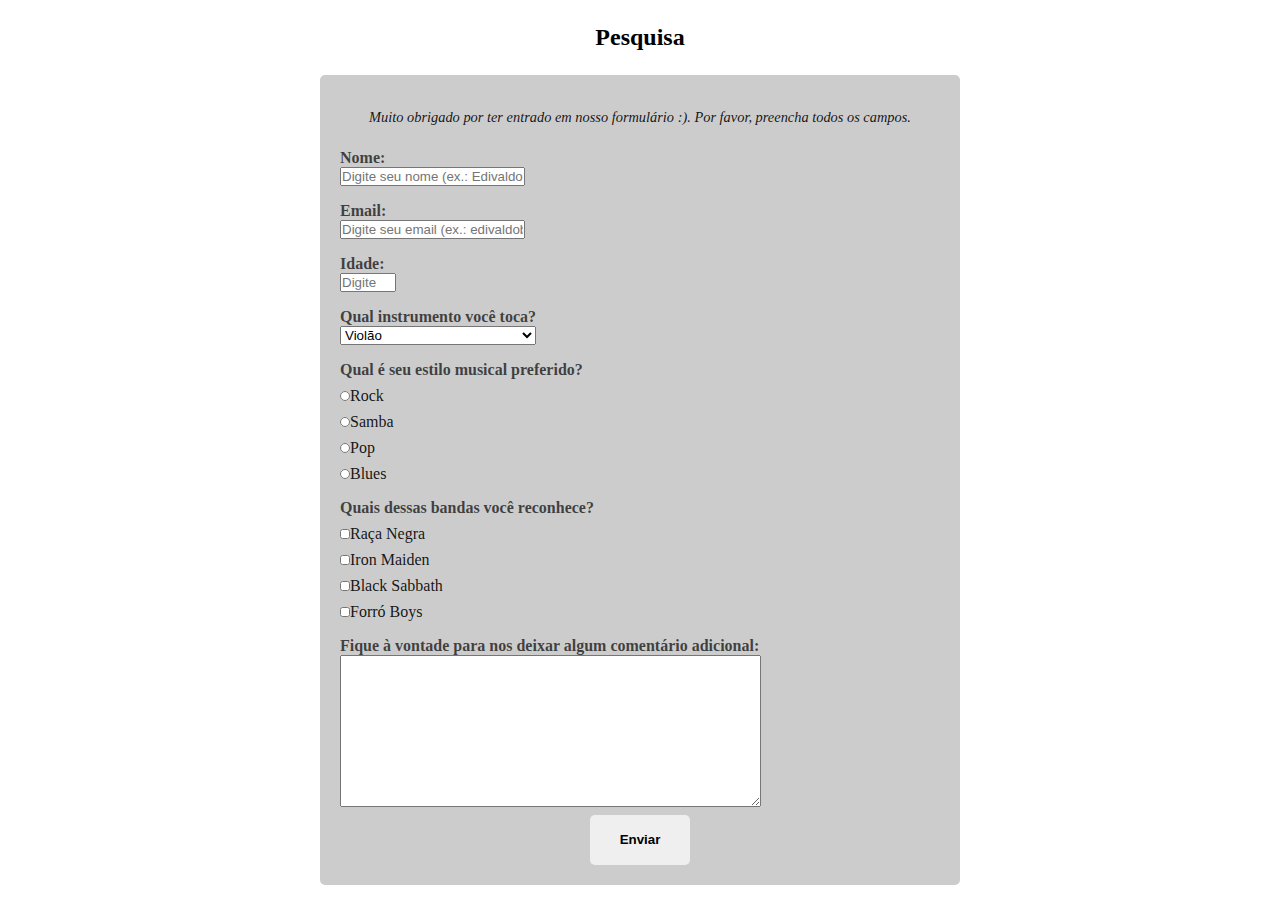
<file: 02 - survey-form/index.html>
<!DOCTYPE html>
<html lang="pt-BR">

<head>
    <meta charset="UTF-8" />
    <meta name="viewport" content="width=device-width, initial-scale=1.0" />
    <meta http-equiv="X-UA-Compatible" content="ie=edge" />
    <link rel="stylesheet" href="css/style.css" />
    <title>Survey Form</title>
</head>

<body>
    <h1 id="title">Pesquisa</h1>
    <main id="main">
        <p id="description">
            Muito obrigado por ter entrado em nosso formulário :). Por favor,
            preencha todos os campos.
        </p>

        <form id="survey-form">

            <div class="form-group">
                <label for="name" id="name-label" class="question-title-label">Nome:</label>
                <input type="text" name="name" id="name" required placeholder="Digite seu nome (ex.: Edivaldo Braga)" />
            </div>

            <div class="form-group">
                <label for="email" id="email-label" class="question-title-label">Email:</label>
                <input type="email" name="email" id="email" required
                    placeholder="Digite seu email (ex.: edivaldobraga67@dominio.com.br)" />
            </div>

            <div class="form-group">
                <label for="number" id="number-label" class="question-title-label">Idade:</label>
                <input type="number" name="number" id="number" min="18" max="80" required
                    placeholder="Digite sua idade (ex.: 21)" />
            </div>

            <div class="form-group">
                <label class="question-title-label">Qual instrumento você toca?</label>
                <select name="" id="dropdown">
                    <option value="1">Violão</option>
                    <option value="2">Guitarra</option>
                    <option value="3">Baixo</option>
                    <option value="4">Bateria</option>
                    <option value="4">Teclado</option>
                    <option value="4">Não toco</option>
                </select>
            </div>

            <div class="form-group">
                <label class="question-title-label">Qual é seu estilo musical preferido?</label>

                <div class="opcao">
                    <input type="radio" name="radio-group" id="rd01" value="1" />
                    <label for="rd01">Rock</label>
                </div>

                <div class="opcao">
                    <input type="radio" name="radio-group" id="rd02" value="2" />
                    <label for="rd02">Samba</label>
                </div>

                <div class="opcao">
                    <input type="radio" name="radio-group" id="rd03" value="3" />
                    <label for="rd03">Pop</label>
                </div>

                <div class="opcao">
                    <input type="radio" name="radio-group" id="rd04" value="4" />
                    <label for="rd04">Blues</label>
                </div>
            </div>

            <div class="form-group">
                <label class="question-title-label">Quais dessas bandas você reconhece?</label>

                <div class="opcao">
                    <input type="checkbox" name="check-group" id="chk01" value="1" />
                    <label for="chk01">Raça Negra</label>
                </div>

                <div class="opcao">
                    <input type="checkbox" name="check-group" id="chk02" value="2" />
                    <label for="chk02">Iron Maiden</label>
                </div>
                
                <div class="opcao">
                    <input type="checkbox" name="check-group" id="chk03" value="3" />
                    <label for="chk03">Black Sabbath</label>
                </div>

                <div class="opcao">
                    <input type="checkbox" name="check-group" id="chk04" value="4" />
                    <label for="chk04">Forró Boys</label>
                </div>
            </div>

            <div class="form-group">
                <label class="question-title-label">Fique à vontade para nos deixar algum comentário adicional:</label>
                <textarea name="" id="" cols="30" rows="10"></textarea>
            </div>

            <button type="submit" id="submit"><strong>Enviar</strong></button>
        </form>
    </main>

    <script src="https://cdn.freecodecamp.org/testable-projects-fcc/v1/bundle.js"></script>
</body>

</html>
</file>
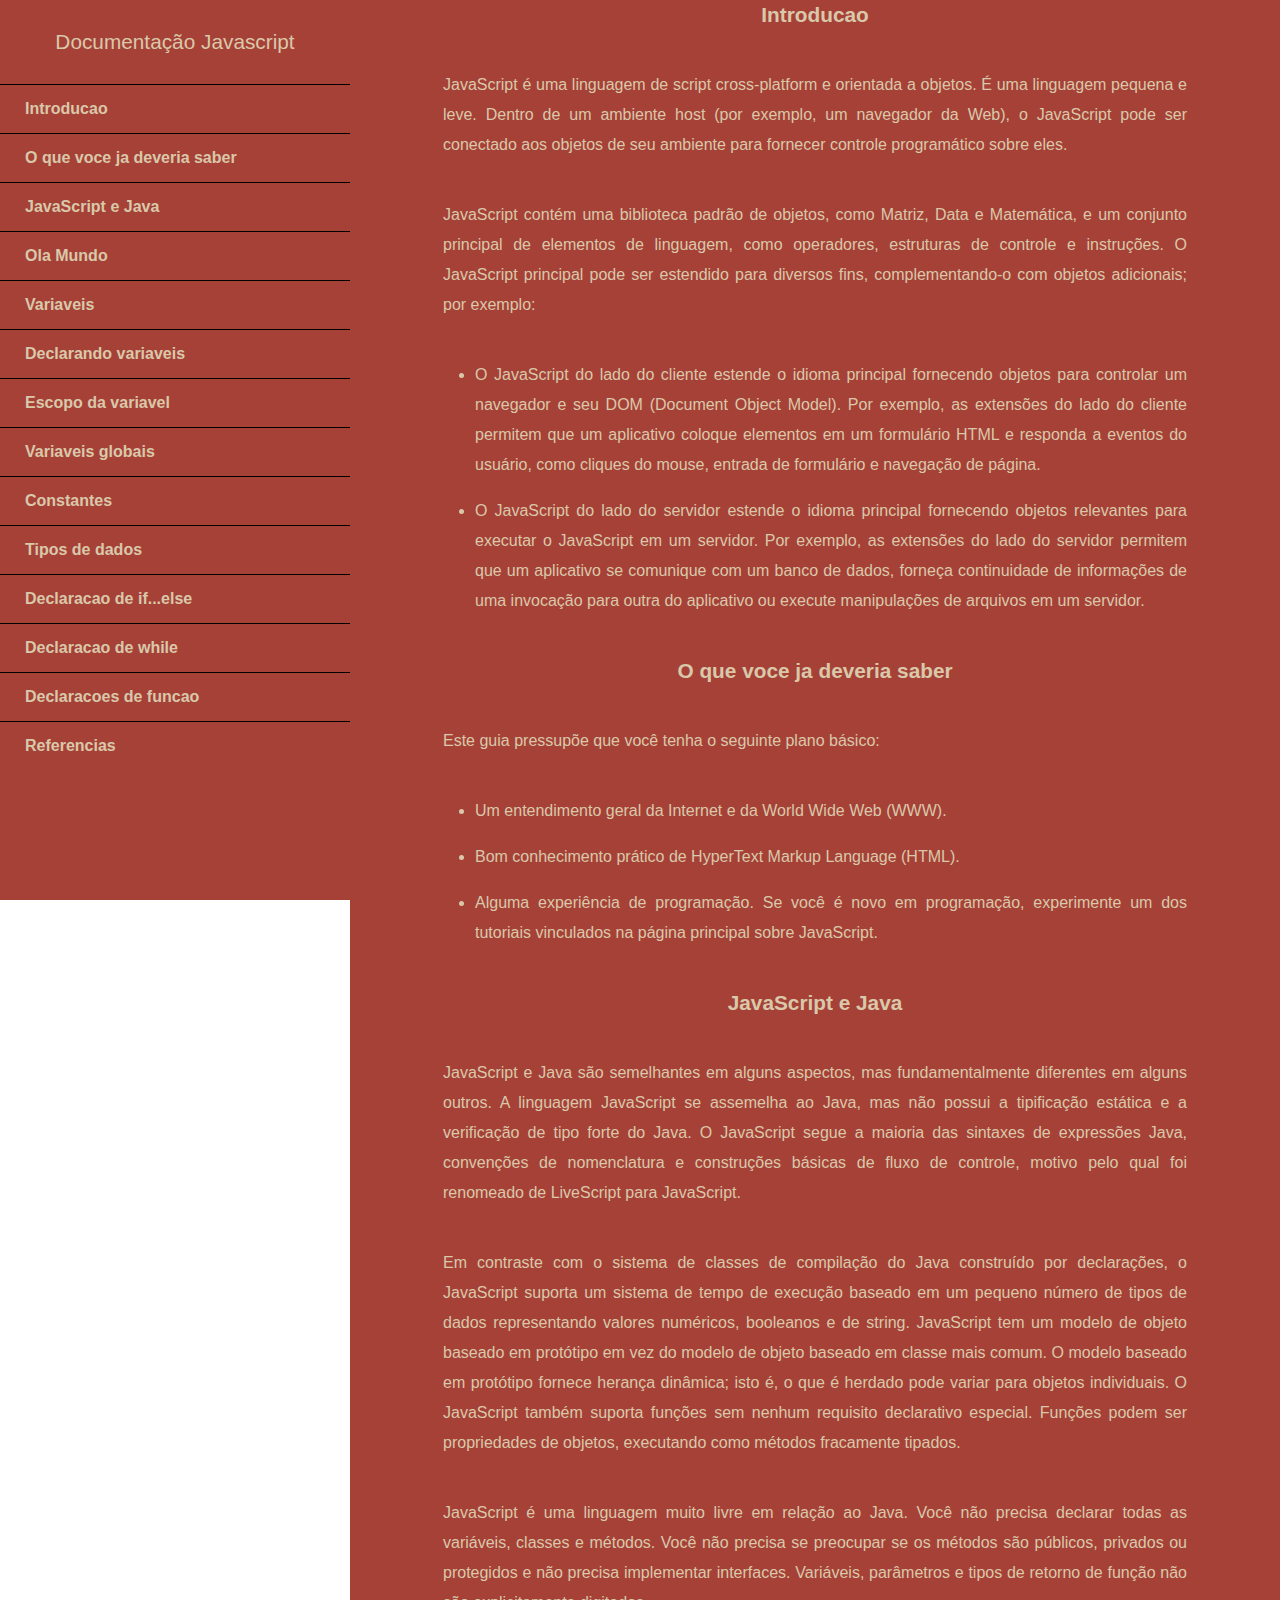
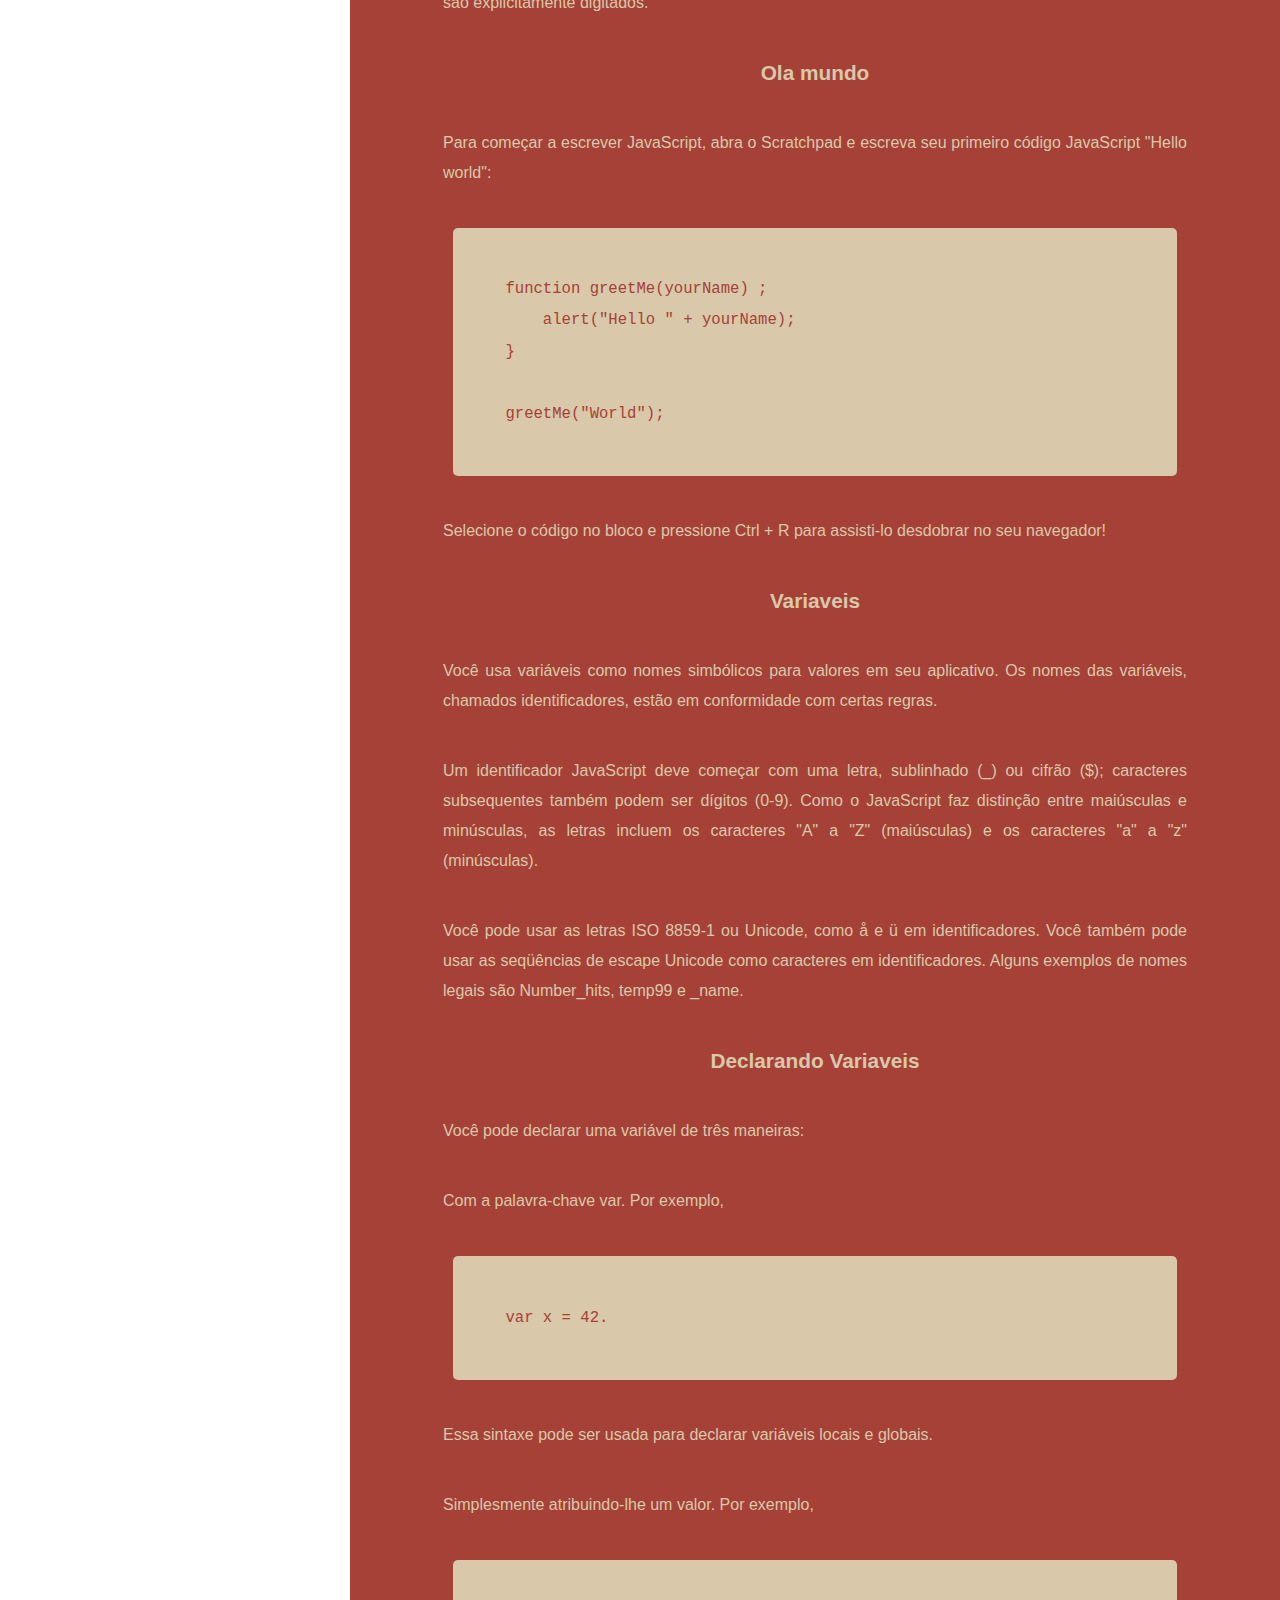
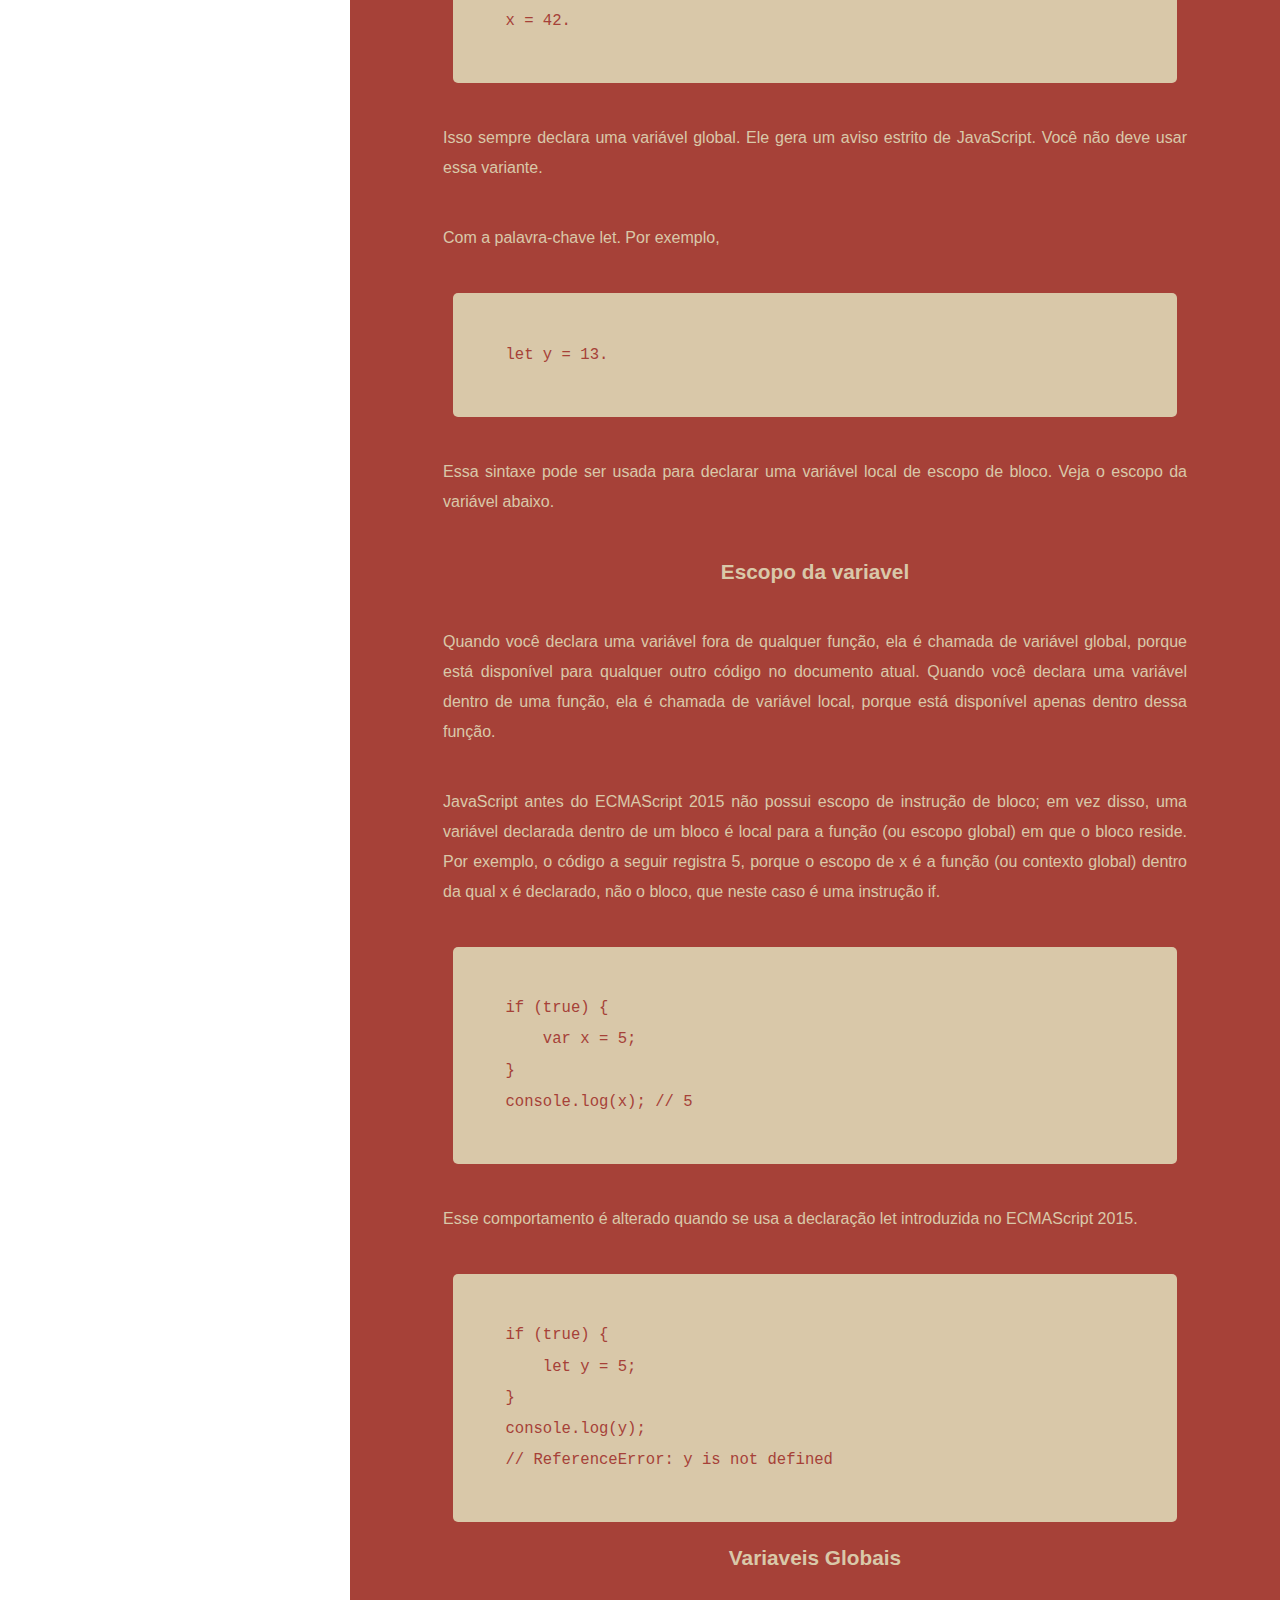
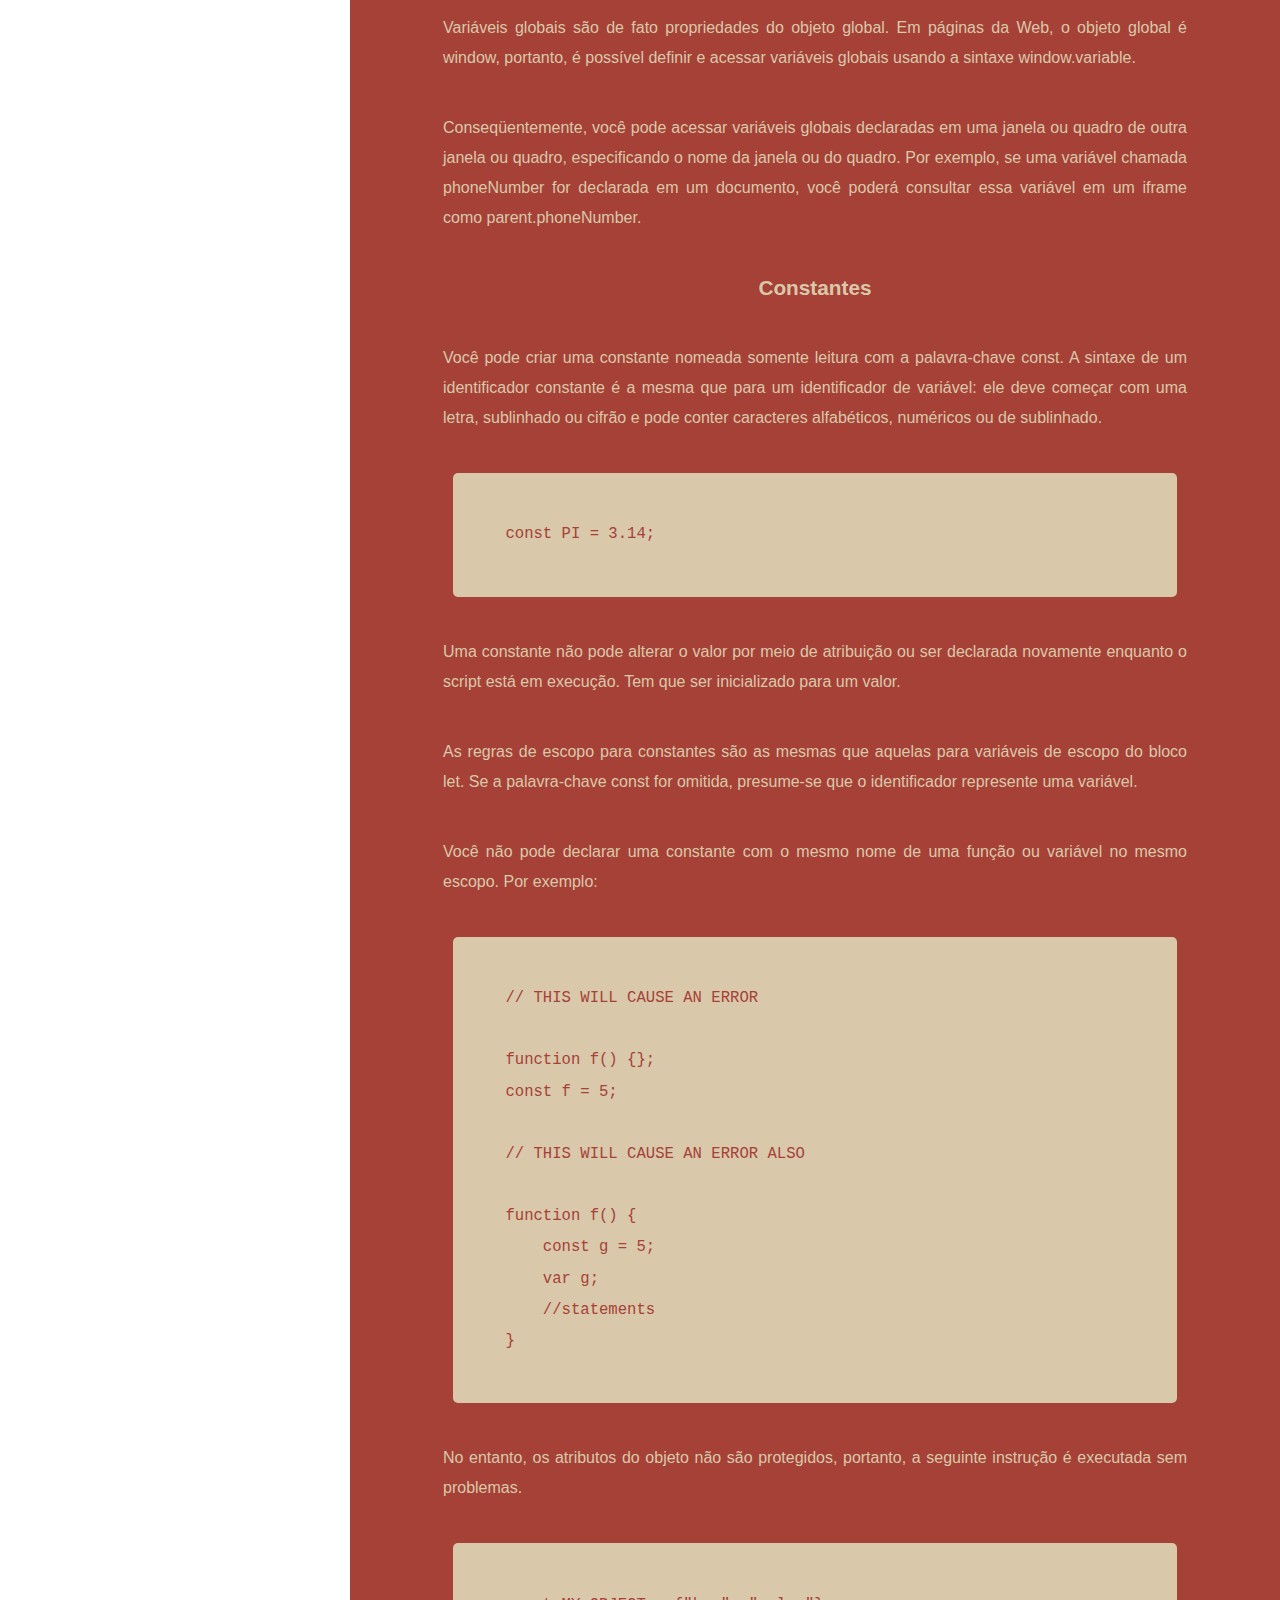
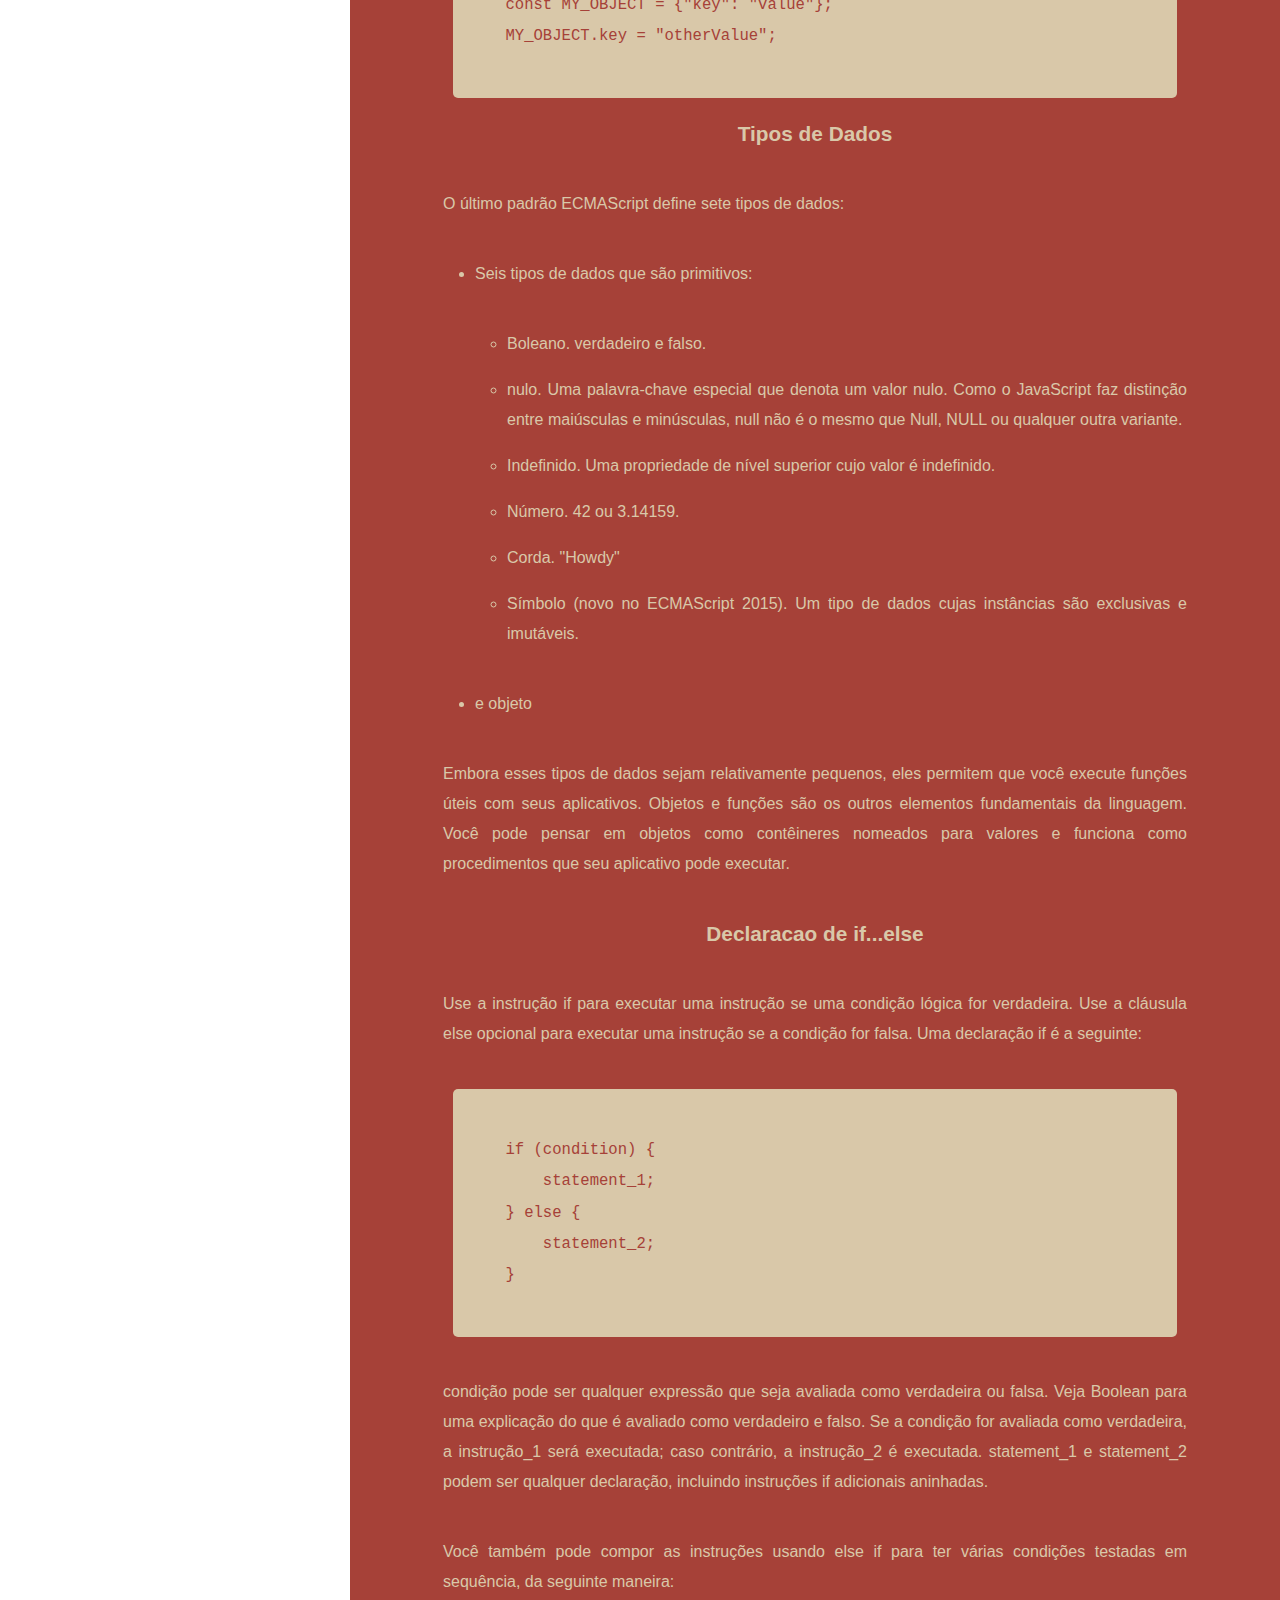
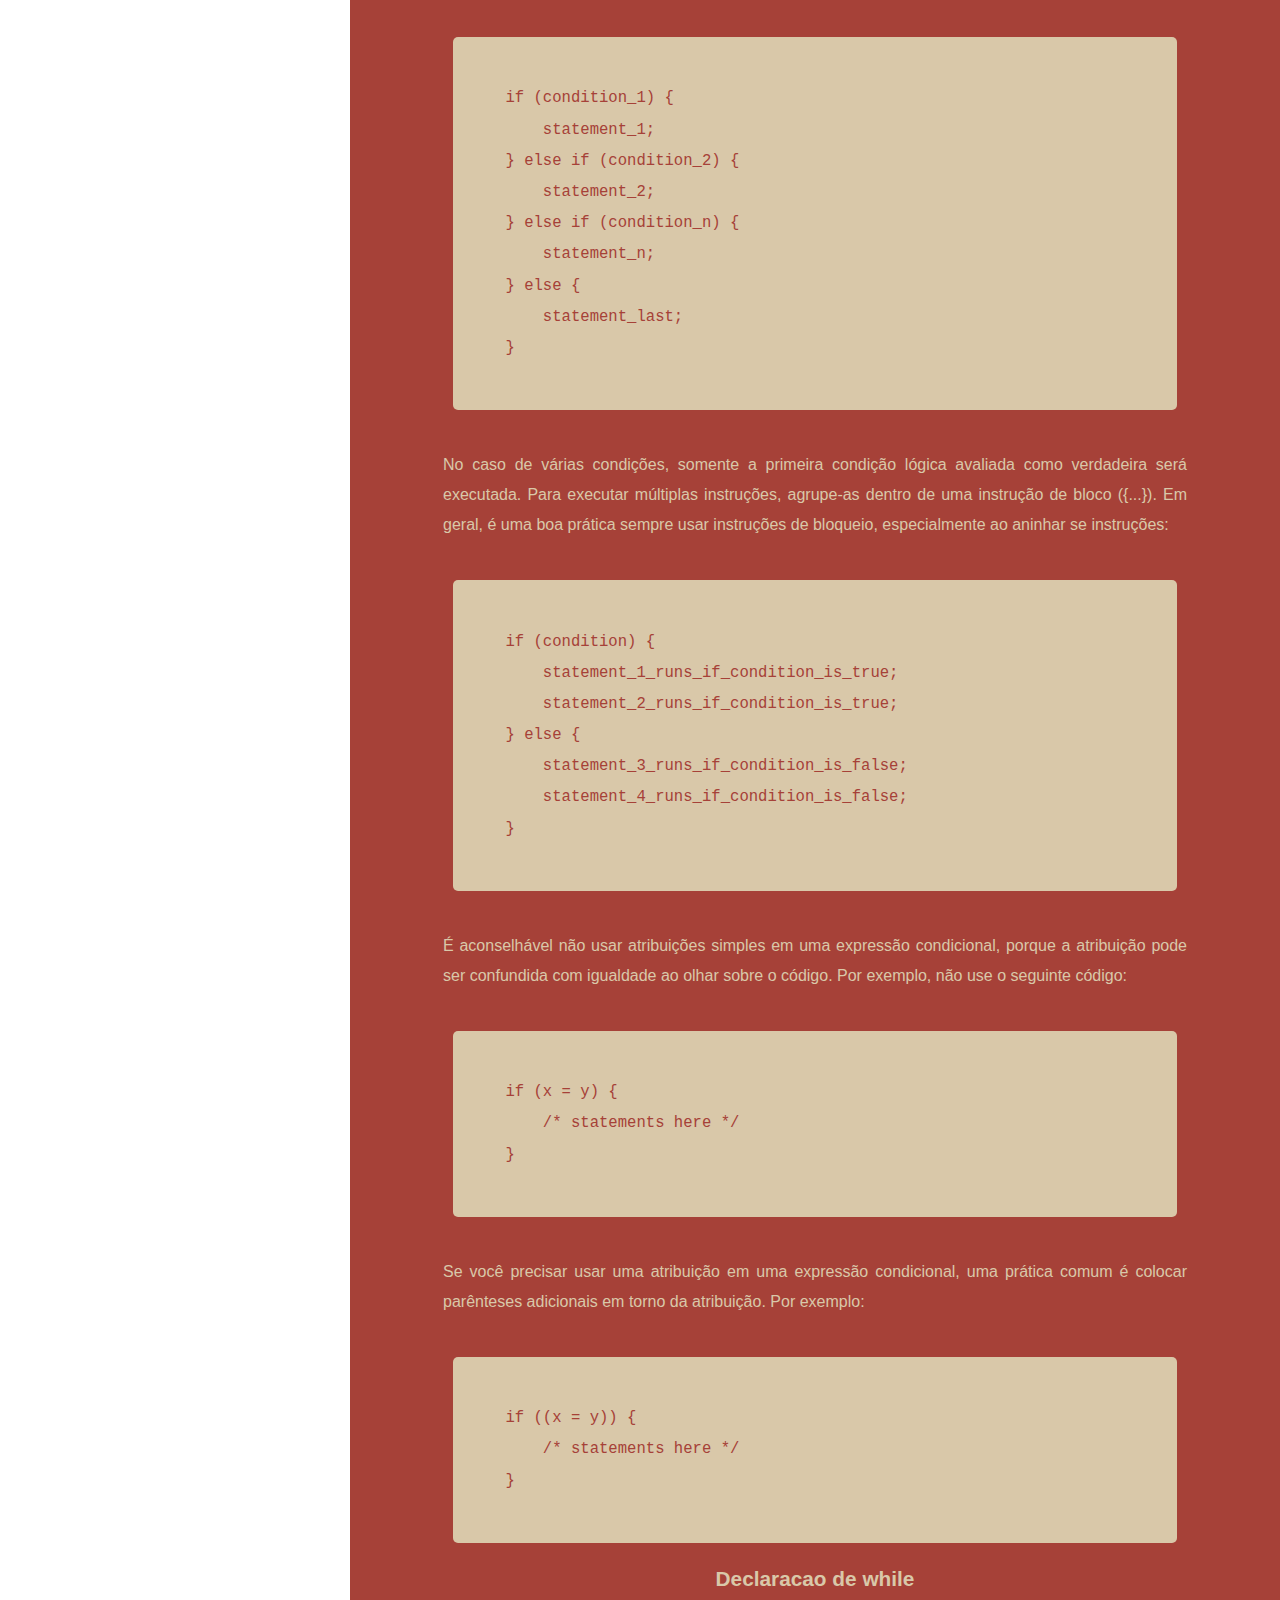
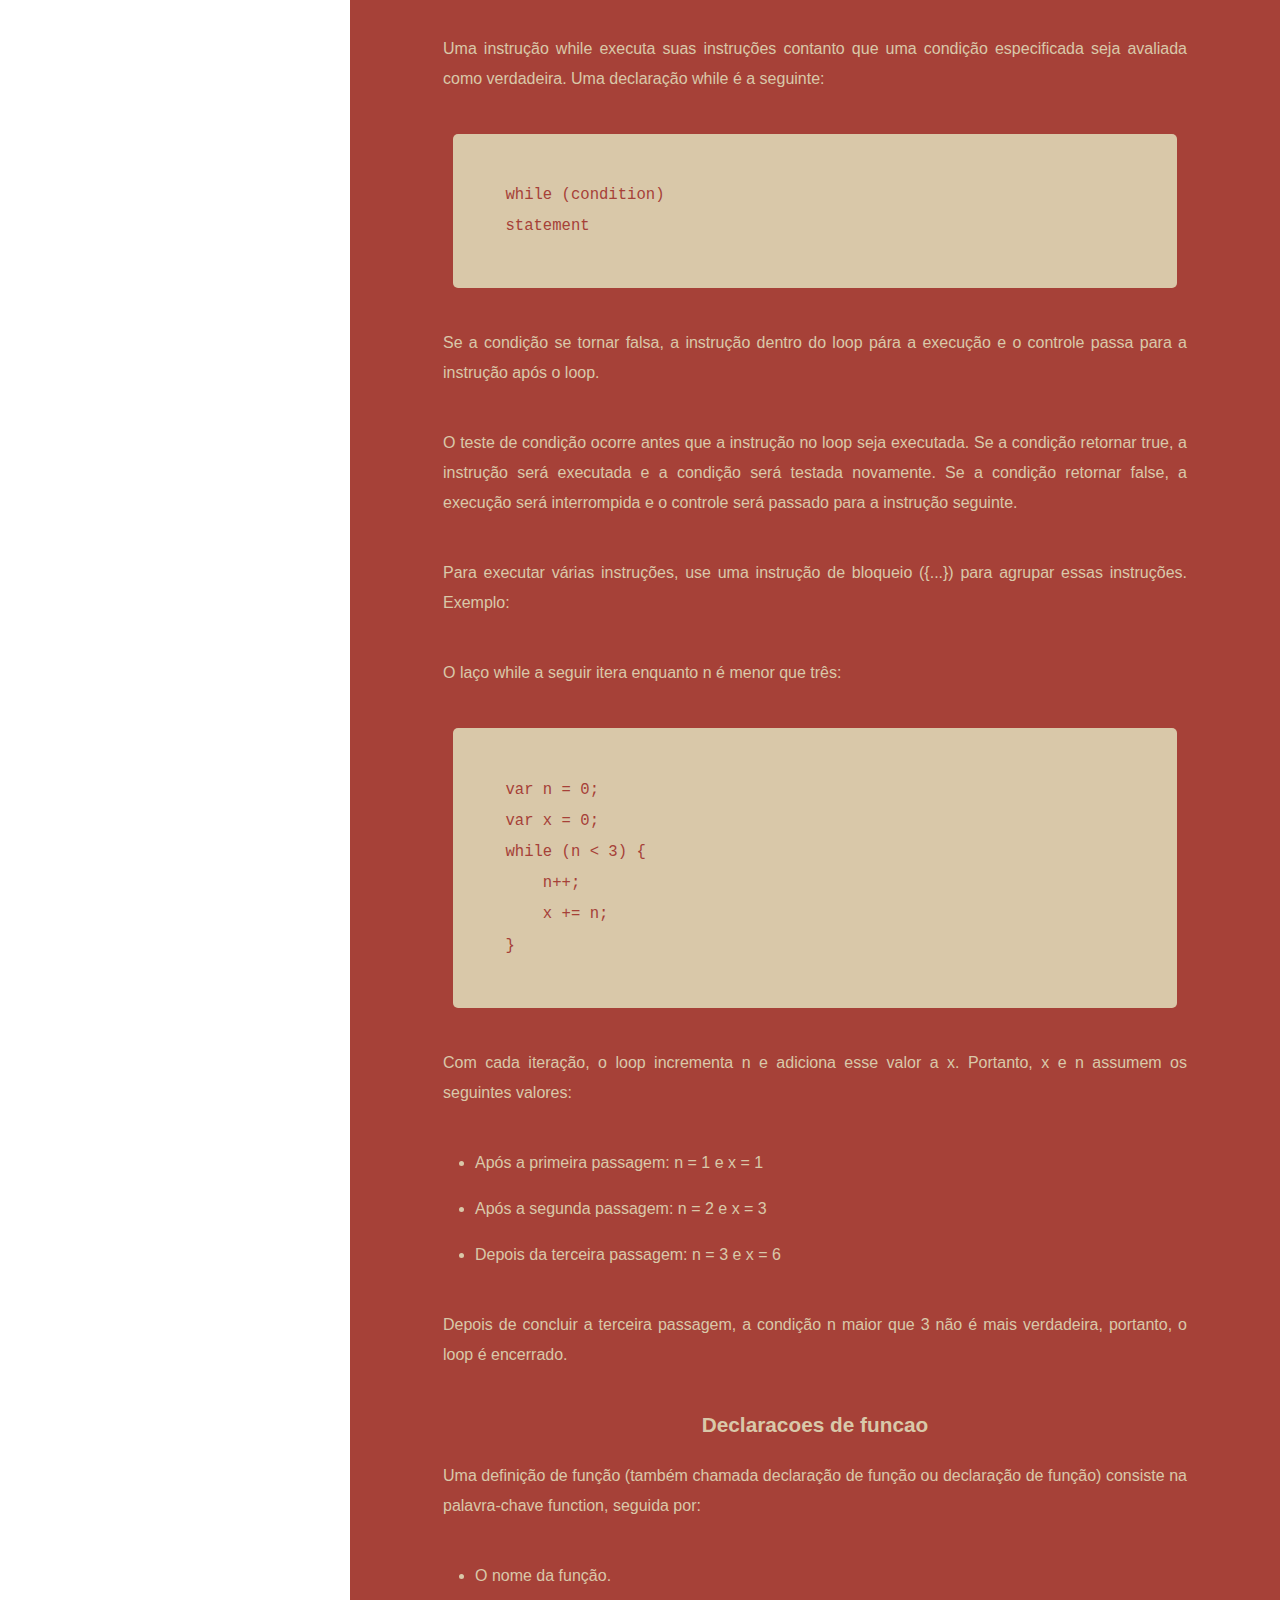
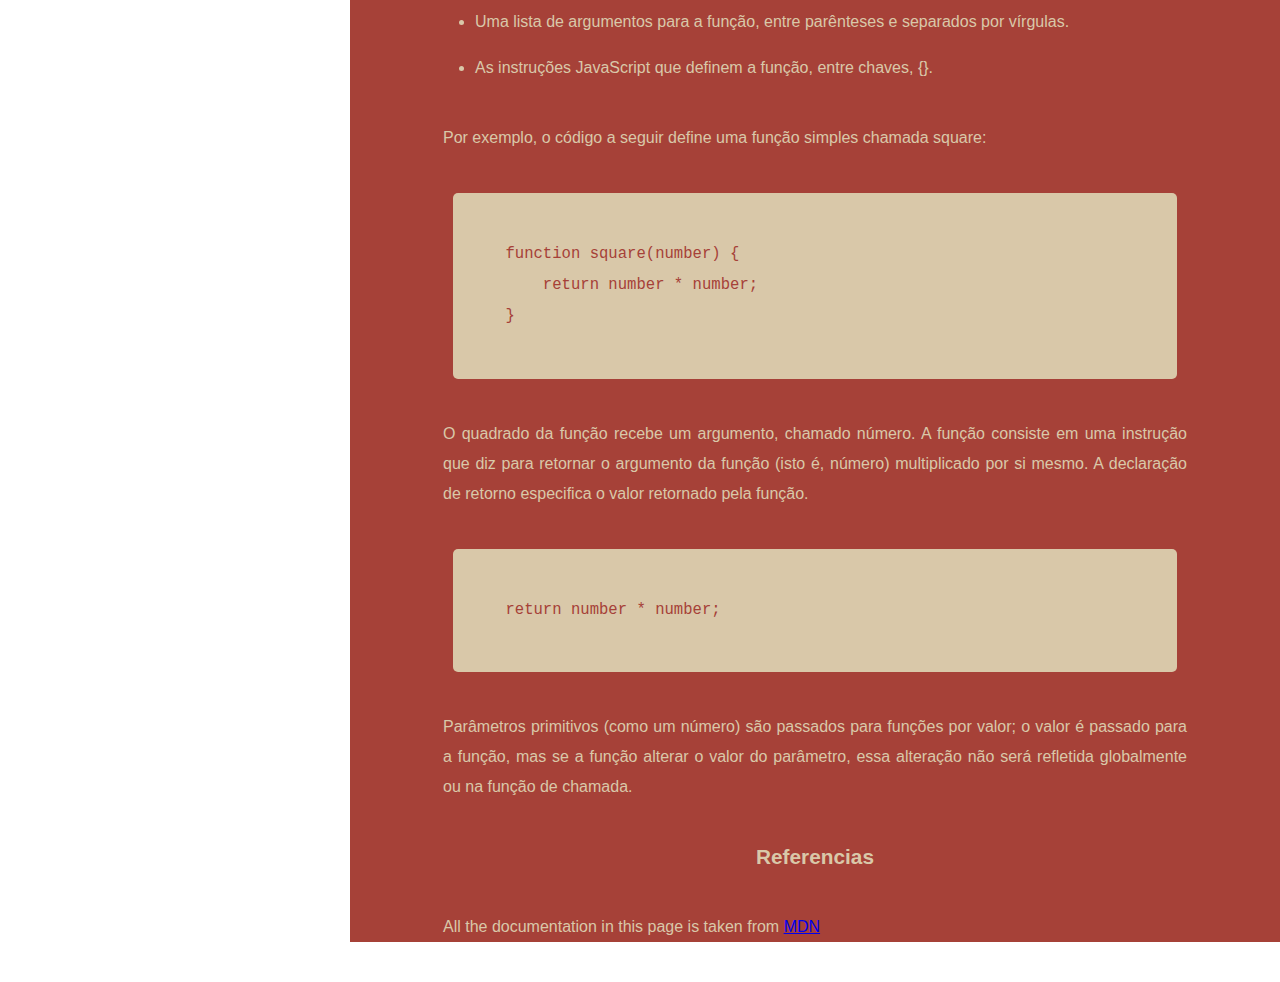
<file: 04 - technical-documentation-page/index.html>
<!DOCTYPE html>
<html lang="pt-BR">

<head>
    <meta charset="UTF-8">
    <meta name="viewport" content="width=device-width, initial-scale=1.0">
    <meta http-equiv="X-UA-Compatible" content="ie=edge">
    <link rel="stylesheet" href="css/style.css">
    <title>Technical Documentation Page</title>
</head>

<body>
    <nav id="navbar">
        <header>Documentação Javascript</header>
        <ul>

            <li>
                <a href="#introducao" class="nav-link">
                    Introducao
                </a>
            </li>
            <li>
                <a href="#o_que_voce_ja_deveria_saber" class="nav-link">
                    O que voce ja deveria saber
                </a>
            </li>
            <li>
                <a href="#javascript_e_java" class="nav-link">
                    JavaScript e Java
                </a>
            </li>
            <li>
                <a href="#ola_mundo" class="nav-link">
                    Ola Mundo
                </a>
            </li>
            <li>
                <a href="#variaveis" class="nav-link">
                    Variaveis
                </a>
            </li>
            <li>
                <a href="#declarando_variaveis" class="nav-link">
                    Declarando variaveis
                </a>
            </li>
            <li>
                <a href="#escopo_da_variavel" class="nav-link">
                    Escopo da variavel
                </a>
            </li>
            <li>
                <a href="#variaveis_globais" class="nav-link">
                    Variaveis globais
                </a>
            </li>
            <li>
                <a href="#constantes" class="nav-link">
                    Constantes
                </a>
            </li>
            <li>
                <a href="#tipos_de_dados" class="nav-link">
                    Tipos de dados
                </a>
            </li>
            <li>
                <a href="#declaracao_de_if...else" class="nav-link">
                    Declaracao de if...else
                </a>
            </li>
            <li>
                <a href="#declaracao_de_while" class="nav-link">
                    Declaracao de while
                </a>
            </li>
            <li>
                <a href="#declaracoes_de_funcao" class="nav-link">
                    Declaracoes de funcao
                </a>
            </li>
            <li>
                <a href="#referencias" class="nav-link">
                    Referencias
                </a>
            </li>
        </ul>
    </nav>

    <main id="main-doc">
        <section class="main-section" id="introducao">
            <header>Introducao</header>
            <article>
                <p>
                    JavaScript é uma linguagem de script cross-platform e orientada a objetos. É uma linguagem pequena e
                    leve. Dentro de um ambiente host (por exemplo, um navegador da Web), o JavaScript pode ser conectado
                    aos objetos de seu ambiente para fornecer controle programático sobre eles.
                </p>
                <p>
                    JavaScript contém uma biblioteca padrão de objetos, como Matriz, Data e Matemática, e um conjunto
                    principal de elementos de linguagem, como operadores, estruturas de controle e instruções. O
                    JavaScript principal pode ser estendido para diversos fins, complementando-o com objetos adicionais;
                    por exemplo:
                </p>
                <ul>
                    <li>
                        O JavaScript do lado do cliente estende o idioma principal fornecendo objetos para controlar um
                        navegador e seu DOM (Document Object Model). Por exemplo, as extensões do lado do cliente
                        permitem
                        que um aplicativo coloque elementos em um formulário HTML e responda a eventos do usuário, como
                        cliques do mouse, entrada de formulário e navegação de página.
                    </li>
                    <li>
                        O JavaScript do lado do servidor estende o idioma principal fornecendo objetos relevantes para
                        executar o JavaScript em um servidor. Por exemplo, as extensões do lado do servidor permitem que
                        um
                        aplicativo se comunique com um banco de dados, forneça continuidade de informações de uma
                        invocação
                        para outra do aplicativo ou execute manipulações de arquivos em um servidor.
                    </li>
                </ul>
            </article>
        </section>
        <section class="main-section" id="o_que_voce_ja_deveria_saber">
            <header>O que voce ja deveria saber</header>
            <article>
                <p>
                    Este guia pressupõe que você tenha o seguinte plano básico:
                </p>
                <ul>
                    <li>
                        Um entendimento geral da Internet e da World Wide Web (WWW).
                    </li>
                    <li>
                        Bom conhecimento prático de HyperText Markup Language (HTML).
                    </li>
                    <li>
                        Alguma experiência de programação. Se você é novo em programação, experimente um dos tutoriais
                        vinculados na página principal sobre JavaScript.
                    </li>
                </ul>
            </article>
        </section>
        <section class="main-section" id="javascript_e_java">
            <header>JavaScript e Java</header>
            <article>
                <p>
                    JavaScript e Java são semelhantes em alguns aspectos, mas fundamentalmente diferentes em alguns
                    outros. A linguagem JavaScript se assemelha ao Java, mas não possui a tipificação estática e a
                    verificação de tipo forte do Java. O JavaScript segue a maioria das sintaxes de expressões Java,
                    convenções de nomenclatura e construções básicas de fluxo de controle, motivo pelo qual foi
                    renomeado de LiveScript para JavaScript.
                </p>
                <p>
                    Em contraste com o sistema de classes de compilação do Java construído por declarações, o JavaScript
                    suporta um sistema de tempo de execução baseado em um pequeno número de tipos de dados representando
                    valores numéricos, booleanos e de string. JavaScript tem um modelo de objeto baseado em protótipo em
                    vez do modelo de objeto baseado em classe mais comum. O modelo baseado em protótipo fornece herança
                    dinâmica; isto é, o que é herdado pode variar para objetos individuais. O JavaScript também suporta
                    funções sem nenhum requisito declarativo especial. Funções podem ser propriedades de objetos,
                    executando como métodos fracamente tipados.
                </p>
                <p>
                    JavaScript é uma linguagem muito livre em relação ao Java. Você não precisa declarar todas as
                    variáveis, classes e métodos. Você não precisa se preocupar se os métodos são públicos, privados ou
                    protegidos e não precisa implementar interfaces. Variáveis, parâmetros e tipos de retorno de função
                    não são explicitamente digitados.
                </p>
            </article>
        </section>
        <section class="main-section" id="ola_mundo">
            <header>Ola mundo</header>
            <article>
                <p>
                    Para começar a escrever JavaScript, abra o Scratchpad e escreva seu primeiro código JavaScript
                    "Hello world":
                </p>
                <code>
    function greetMe(yourName) ;
        alert("Hello " + yourName);
    }

    greetMe("World");
                </code>
                <p>
                    Selecione o código no bloco e pressione Ctrl + R para assisti-lo desdobrar no seu navegador!
                </p>
            </article>
        </section>
        <section class="main-section" id="variaveis">
            <header>Variaveis</header>
            <article>
                <p>
                    Você usa variáveis como nomes simbólicos para valores em seu aplicativo. Os nomes das variáveis,
                    chamados identificadores, estão em conformidade com certas regras.
                </p>
                <p>
                    Um identificador JavaScript deve começar com uma letra, sublinhado (_) ou cifrão ($); caracteres
                    subsequentes também podem ser dígitos (0-9). Como o JavaScript faz distinção entre maiúsculas e
                    minúsculas, as letras incluem os caracteres "A" a "Z" (maiúsculas) e os caracteres "a" a "z"
                    (minúsculas).
                </p>
                <p>
                    Você pode usar as letras ISO 8859-1 ou Unicode, como å e ü em identificadores. Você também pode usar
                    as
                    seqüências de escape Unicode como caracteres em identificadores. Alguns exemplos de nomes legais são
                    Number_hits, temp99 e _name.
                </p>
            </article>
        </section>
        <section class="main-section" id="declarando_variaveis">
            <header>Declarando Variaveis</header>
            <article>
                <p>
                    Você pode declarar uma variável de três maneiras:
                </p>
                <p>
                    Com a palavra-chave var. Por exemplo,
                </p>
                <code>
    var x = 42.
                </code>
                <p>
                    Essa sintaxe pode ser usada para declarar variáveis locais e globais.
                </p>
                <p>
                    Simplesmente atribuindo-lhe um valor. Por exemplo,
                </p>
                <code>
    x = 42.
                </code>
                <p>
                    Isso sempre declara uma variável global. Ele gera um aviso estrito de JavaScript. Você não deve usar
                    essa variante.
                </p>
                <p>
                    Com a palavra-chave let. Por exemplo,
                </p>
                <code>
    let y = 13.
                </code>
                <p>
                    Essa sintaxe pode ser usada para declarar uma variável local de escopo de bloco. Veja o escopo da
                    variável abaixo.
                </p>
            </article>
        </section>
        <section class="main-section" id="escopo_da_variavel">
            <header>Escopo da variavel</header>
            <article>
                <p>
                    Quando você declara uma variável fora de qualquer função, ela é chamada de variável global, porque
                    está
                    disponível para qualquer outro código no documento atual. Quando você declara uma variável dentro de
                    uma
                    função, ela é chamada de variável local, porque está disponível apenas dentro dessa função.
                </p>
                <p>
                    JavaScript antes do ECMAScript 2015 não possui escopo de instrução de bloco; em vez disso, uma
                    variável
                    declarada dentro de um bloco é local para a função (ou escopo global) em que o bloco reside. Por
                    exemplo, o código a seguir registra 5, porque o escopo de x é a função (ou contexto global) dentro
                    da
                    qual x é declarado, não o bloco, que neste caso é uma instrução if.
                </p>
                <code>
    if (true) {
        var x = 5;
    }
    console.log(x); // 5
                </code>
                <p>
                    Esse comportamento é alterado quando se usa a declaração let introduzida no ECMAScript 2015.
                </p>
                <code>
    if (true) {
        let y = 5;
    }
    console.log(y);
    // ReferenceError: y is not defined
                </code>
            </article>
        </section>
        <section class="main-section" id="variaveis_globais">
            <header>Variaveis Globais</header>
            <article>
                <p>
                    Variáveis globais são de fato propriedades do objeto global. Em páginas da Web, o objeto global é
                    window, portanto, é possível definir e acessar variáveis globais usando a sintaxe window.variable.
                </p>
                <p>
                    Conseqüentemente, você pode acessar variáveis globais declaradas em uma janela ou quadro de outra
                    janela ou quadro, especificando o nome da janela ou do quadro. Por exemplo, se uma variável chamada
                    phoneNumber for declarada em um documento, você poderá consultar essa variável em um iframe como
                    parent.phoneNumber.
                </p>
            </article>
        </section>
        <section class="main-section" id="constantes">
            <header>Constantes</header>
            <article>
                <p>
                    Você pode criar uma constante nomeada somente leitura com a palavra-chave const. A sintaxe de um
                    identificador constante é a mesma que para um identificador de variável: ele deve começar com uma
                    letra, sublinhado ou cifrão e pode conter caracteres alfabéticos, numéricos ou de sublinhado.
                </p>
                <code>
    const PI = 3.14;
                </code>
                <p>
                    Uma constante não pode alterar o valor por meio de atribuição ou ser declarada novamente enquanto o
                    script está em execução. Tem que ser inicializado para um valor.
                </p>
                <p>
                    As regras de escopo para constantes são as mesmas que aquelas para variáveis de escopo do bloco let.
                    Se a palavra-chave const for omitida, presume-se que o identificador represente uma variável.
                </p>
                <p>
                    Você não pode declarar uma constante com o mesmo nome de uma função ou variável no mesmo escopo. Por
                    exemplo:
                </p>
                <code>
    // THIS WILL CAUSE AN ERROR
    
    function f() {};
    const f = 5;
    
    // THIS WILL CAUSE AN ERROR ALSO
    
    function f() {
        const g = 5;
        var g;
        //statements
    }
                </code>
                <p>
                    No entanto, os atributos do objeto não são protegidos, portanto, a seguinte instrução é executada
                    sem
                    problemas.
                </p>
                <code>
    const MY_OBJECT = {"key": "value"};
    MY_OBJECT.key = "otherValue";
                </code>
            </article>
        </section>
        <section class="main-section" id="tipos_de_dados">
            <header>Tipos de Dados</header>
            <article>
                <p>
                    O último padrão ECMAScript define sete tipos de dados:
                </p>
                <ul>
                    <li>
                        Seis tipos de dados que são primitivos:
                        <ul>
                            <li>
                                Boleano. verdadeiro e falso.
                            </li>
                            <li>
                                nulo. Uma palavra-chave especial que denota um valor nulo. Como o JavaScript faz
                                distinção
                                entre
                                maiúsculas e minúsculas, null não é o mesmo que Null, NULL ou qualquer outra variante.
                            </li>
                            <li>
                                Indefinido. Uma propriedade de nível superior cujo valor é indefinido.
                            </li>
                            <li>
                                Número. 42 ou 3.14159.
                            </li>
                            <li>
                                Corda. "Howdy"
                            </li>
                            <li>
                                Símbolo (novo no ECMAScript 2015). Um tipo de dados cujas instâncias são exclusivas e
                                imutáveis.
                            </li>
                        </ul>
                    </li>
                    <li>e objeto</li>
                </ul>
                <p>
                    Embora esses tipos de dados sejam relativamente pequenos, eles permitem que você execute funções
                    úteis
                    com seus aplicativos. Objetos e funções são os outros elementos fundamentais da linguagem. Você pode
                    pensar em objetos como contêineres nomeados para valores e funciona como procedimentos que seu
                    aplicativo pode executar.
                </p>
            </article>
        </section>
        <section class="main-section" id="declaracao_de_if...else">
            <header>Declaracao de if...else</header>
            <article>
                <p>
                    Use a instrução if para executar uma instrução se uma condição lógica for verdadeira. Use a cláusula
                    else opcional para executar uma instrução se a condição for falsa. Uma declaração if é a seguinte:
                </p>
                <code>
    if (condition) {
        statement_1;
    } else {
        statement_2;
    }
                </code>
                <p>
                    condição pode ser qualquer expressão que seja avaliada como verdadeira ou falsa. Veja Boolean para
                    uma explicação do que é avaliado como verdadeiro e falso. Se a condição for avaliada como
                    verdadeira, a instrução_1 será executada; caso contrário, a instrução_2 é executada. statement_1 e
                    statement_2 podem ser qualquer declaração, incluindo instruções if adicionais aninhadas.
                </p>
                <p>
                    Você também pode compor as instruções usando else if para ter várias condições testadas em
                    sequência, da seguinte maneira:
                </p>
                <code>
    if (condition_1) {
        statement_1;
    } else if (condition_2) {
        statement_2;
    } else if (condition_n) {
        statement_n;
    } else {
        statement_last;
    } 
                </code>
                <p>
                    No caso de várias condições, somente a primeira condição lógica avaliada como verdadeira será
                    executada. Para executar múltiplas instruções, agrupe-as dentro de uma instrução de bloco ({...}).
                    Em geral, é uma boa prática sempre usar instruções de bloqueio, especialmente ao aninhar se
                    instruções:
                </p>
                <code>
    if (condition) {
        statement_1_runs_if_condition_is_true;
        statement_2_runs_if_condition_is_true;
    } else {
        statement_3_runs_if_condition_is_false;
        statement_4_runs_if_condition_is_false;
    }
                </code>
                <p>
                    É aconselhável não usar atribuições simples em uma expressão condicional, porque a atribuição pode
                    ser confundida com igualdade ao olhar sobre o código. Por exemplo, não use o seguinte código:
                </p>
                <code>
    if (x = y) {
        /* statements here */
    }
                </code>
                <p>
                    Se você precisar usar uma atribuição em uma expressão condicional, uma prática comum é colocar
                    parênteses adicionais em torno da atribuição. Por exemplo:
                </p>
                <code>
    if ((x = y)) {
        /* statements here */
    }
                </code>
            </article>
        </section>
        <section class="main-section" id="declaracao_de_while">
            <header>Declaracao de while</header>
            <article>
                <p>
                    Uma instrução while executa suas instruções contanto que uma condição especificada seja avaliada
                    como verdadeira. Uma declaração while é a seguinte:
                </p>
                <code>
    while (condition)
    statement
                </code>
                <p>
                    Se a condição se tornar falsa, a instrução dentro do loop pára a execução e o controle passa para a
                    instrução após o loop.
                </p>
                <p>
                    O teste de condição ocorre antes que a instrução no loop seja executada. Se a condição retornar
                    true, a instrução será executada e a condição será testada novamente. Se a condição retornar false,
                    a execução será interrompida e o controle será passado para a instrução seguinte.
                </p>
                <p>
                    Para executar várias instruções, use uma instrução de bloqueio ({...}) para agrupar essas
                    instruções.
                    Exemplo:
                </p>
                <p>
                    O laço while a seguir itera enquanto n é menor que três:
                </p>
                <code>
    var n = 0;
    var x = 0;
    while (n < 3) {
        n++;
        x += n;
    }
                </code>
                <p>
                    Com cada iteração, o loop incrementa n e adiciona esse valor a x. Portanto, x e n assumem os
                    seguintes valores:
                </p>
                <ul>
                    <li>
                        Após a primeira passagem: n = 1 e x = 1
                    </li>
                    <li>
                        Após a segunda passagem: n = 2 e x = 3
                    </li>
                    <li>
                        Depois da terceira passagem: n = 3 e x = 6
                    </li>
                </ul>
                <p>
                    Depois de concluir a terceira passagem, a condição n maior que 3 não é mais verdadeira, portanto, o
                    loop é
                    encerrado.
                </p>
            </article>
        </section>
        <section class="main-section" id="declaracoes_de_funcao">
            <header>Declaracoes de funcao</header>
            <article>
                Uma definição de função (também chamada declaração de função ou declaração de função) consiste na
                palavra-chave function, seguida por:
                <ul>
                    <li>
                        O nome da função.
                    </li>
                    <li>
                        Uma lista de argumentos para a função, entre parênteses e separados por vírgulas.
                    </li>
                    <li>
                        As instruções JavaScript que definem a função, entre chaves, {}.
                    </li>
                </ul>
                <p>
                    Por exemplo, o código a seguir define uma função simples chamada square:
                </p>
                <code>
    function square(number) {
        return number * number;
    }
                </code>
                <p>
                    O quadrado da função recebe um argumento, chamado número. A função consiste em uma instrução que diz
                    para retornar o argumento da função (isto é, número) multiplicado por si mesmo. A declaração de
                    retorno especifica o valor retornado pela função.
                </p>
                <code>
    return number * number;
                </code>
                <p>
                    Parâmetros primitivos (como um número) são passados para funções por valor; o valor é passado para a
                    função, mas se a função alterar o valor do parâmetro, essa alteração não será refletida globalmente
                    ou na função de chamada.
                </p>
            </article>
        </section>
        <section class="main-section" id="referencias">
            <header>Referencias</header>
            <article>
                <p>
                    All the documentation in this page is taken from <a
                        href="https://developer.mozilla.org/en-US/docs/Web/JavaScript/Guide">MDN</a>
                </p>
            </article>
        </section>
    </main>
    <script src="https://cdn.freecodecamp.org/testable-projects-fcc/v1/bundle.js"></script>
</body>

</html>
</file>
<file: 02 - survey-form/css/style.css>
* {
    margin: 0;
    padding: 0;
}

#main {
    background-color: rgba(0, 0, 0, 0.2);
    border-radius: 5px;
    color: rgba(0, 0, 0, 0.9);
    display: flex;
    flex-direction: column;
    margin: 20px 20px;
    padding: 20px;
}

#title {
    text-align: center;
    display: block;
    margin: 1em auto;
    font-size: 1.5em;
}

#description {
    align-self: center;
    font-size: 0.9em;
    font-style: italic;
    padding: 1em 0;
}

#survey-form {
    display: flex;
    flex-direction: column;
    align-items: flex-start;
    width: 100%;
}

.form-group {
    display: flex;
    flex-direction: column;
    align-content: flex-start;
    margin: 0.5em 0;
}

.question-title-label {
    color: rgba(0, 0, 0, 0.7);
    font-weight: 600;
}

.opcao {
    display: flex;
    margin-top: 0.5em;
}

input {
    width: 100%;
}

input[name=radio-group] {
    width: 10px;
}

input[name=check-group] {
    width: 10px;
}

form textarea {
    resize: vertical;
    width: 100%;
}

form button[type=submit] {
    align-self: center;
    border: 0 white;
    border-radius: 5px;
    height: 50px;
    width: 100px;
}

form button[type=submit]:hover {
    background-color: rgba(0, 0, 0, 0.2);
    border: 1px solid white;
    box-shadow: 5px 5px 20px rgba(0, 0, 0, 0.2);
    color: white;
    transition: 400ms;
}

@media (min-width: 700px) {
    #main {
        margin: auto;
        width: 600px;
    }
}
</file>
<file: 04 - technical-documentation-page/css/style.css>
/* @import url('https://fonts.googleapis.com/css?family=Roboto'); */

* {
    font-family: 'Roboto', sans-serif;
    margin: 0;
    padding: 0;
}

#navbar {
    background-color: #A64138;
    /* border-right: 1px solid black; */
    color: #D9C8A9;
    position: fixed;
    top: 0;
    left: 0;
    width: 350px;
    height: 100vh;
    overflow-x: hidden;
}

#navbar header {
    font-size: 1.3em;
    text-align: center;
    margin: 30px 0;
}

#navbar ul {
    padding: 0;
}

#navbar ul li {
    list-style-type: none;
    border-top: 1px solid black;
    margin: 0;
    width: 100%;
}

.nav-link {
    color: #D9C8A9;
    font-weight: bold;
    text-decoration: none;
    width: 100%;
    height: 100%;
    padding: 15px 0px 15px 25px;
    display: block;
}

code {
    background-color: #D9C8A9;
    border-radius: 5px;
    color: #A64138;
    display: block;
    font-family: monospace;
    font-size: 1.2em;
    line-height: 2;
    margin: 10px;
    overflow-x: scroll;
    padding: 15px;
    text-align: left;
    white-space: pre;
    word-break: normal;
    word-wrap: normal;
}

#main-doc {
    margin-left: 350px;
    line-height: 30px;
    background-color: #A64138;
    color: #D9C8A9;
    text-align: justify;
}

.main-section header {
    font-weight: bold;
    font-size: 1.3em;
    text-align: center;
}

.main-section article {
    width: 80%;
    margin: 1.3em auto;
}

.main-section article p {
    margin: 2.5em auto;
}

.main-section article ul {
    margin: 2.5em auto 2.5em 2em;
}

.main-section article li {
    margin: 1em auto;
}

@media (max-width: 750px) {
    #navbar {
        height: 350px;
        width: 100%;
        position: absolute;
        top: 0px;
        left: 0px;
    }

    #main-doc {
        margin-top: 350px;
        margin-left: 0px;
        width: 100%;
        line-height: 30px;
        background-color: #A64138;
        color: #D9C8A9;
        text-align: justify;
    }
}
</file>
